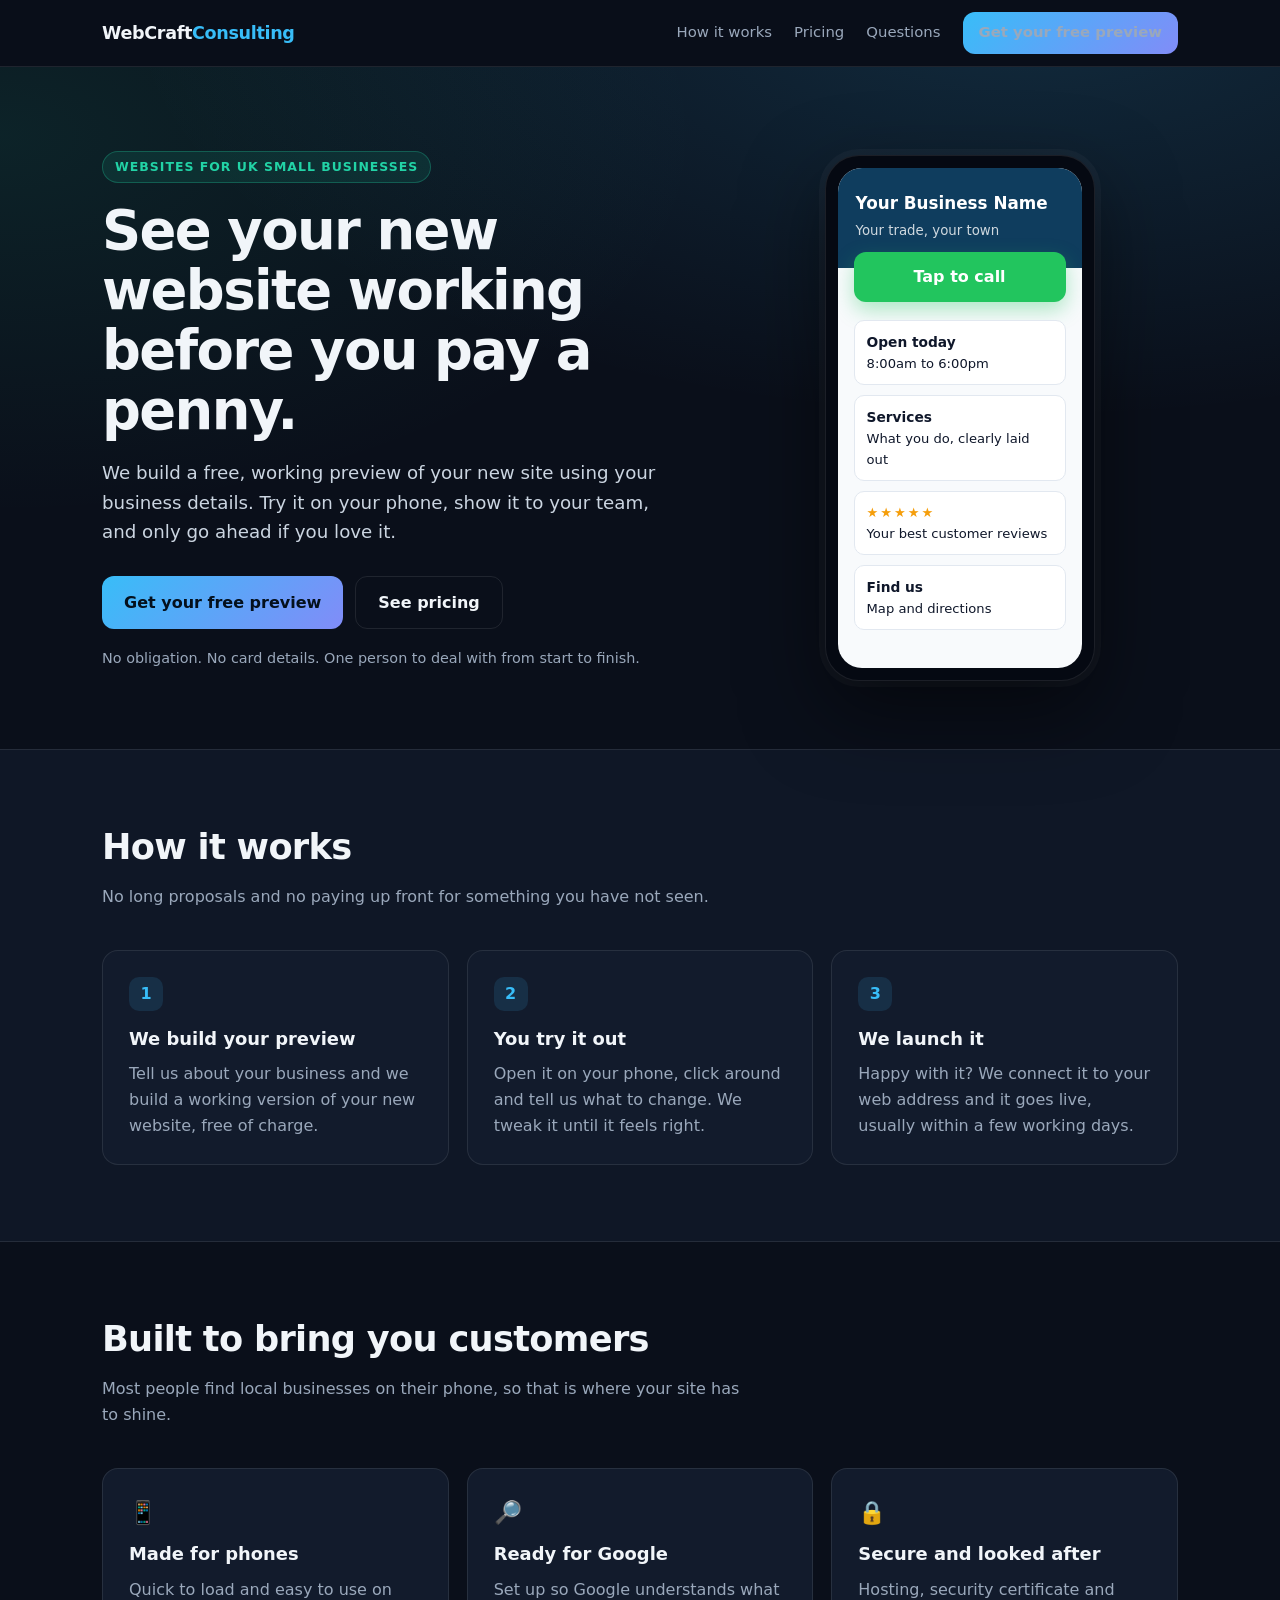
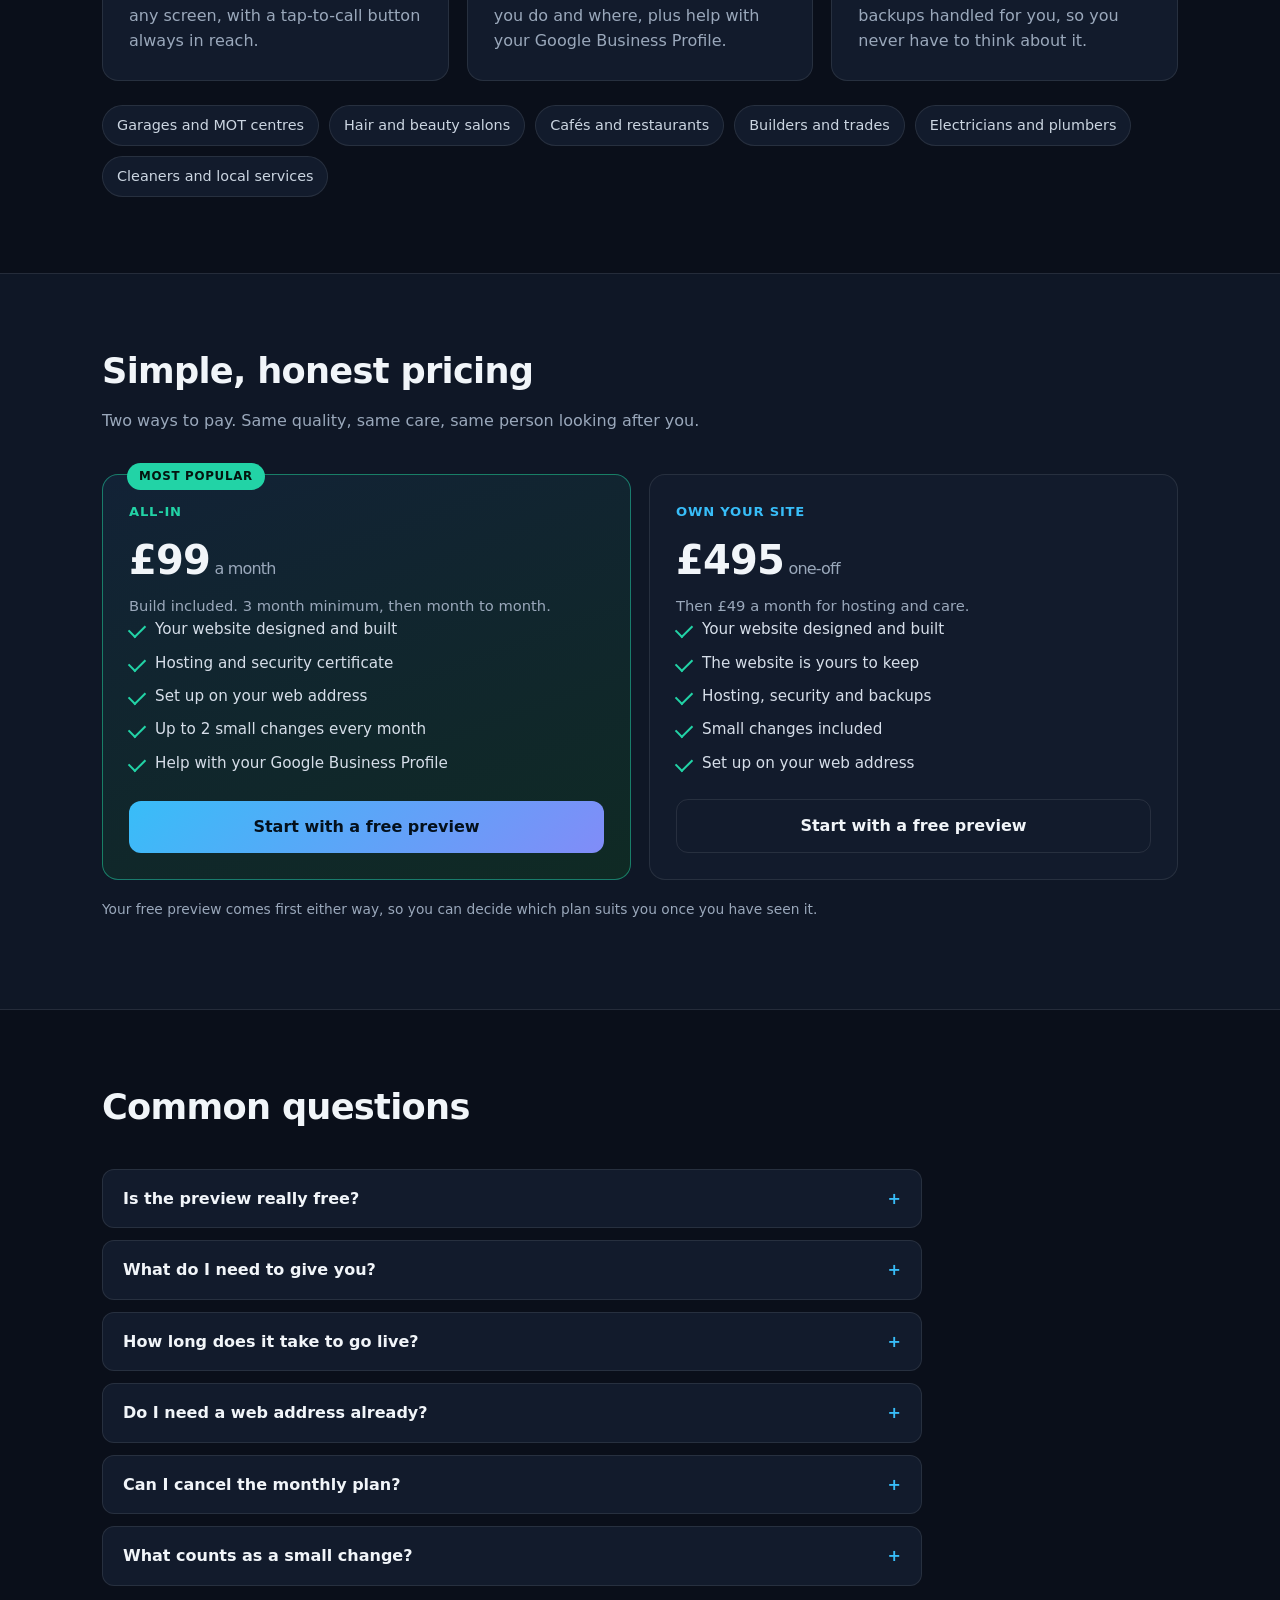
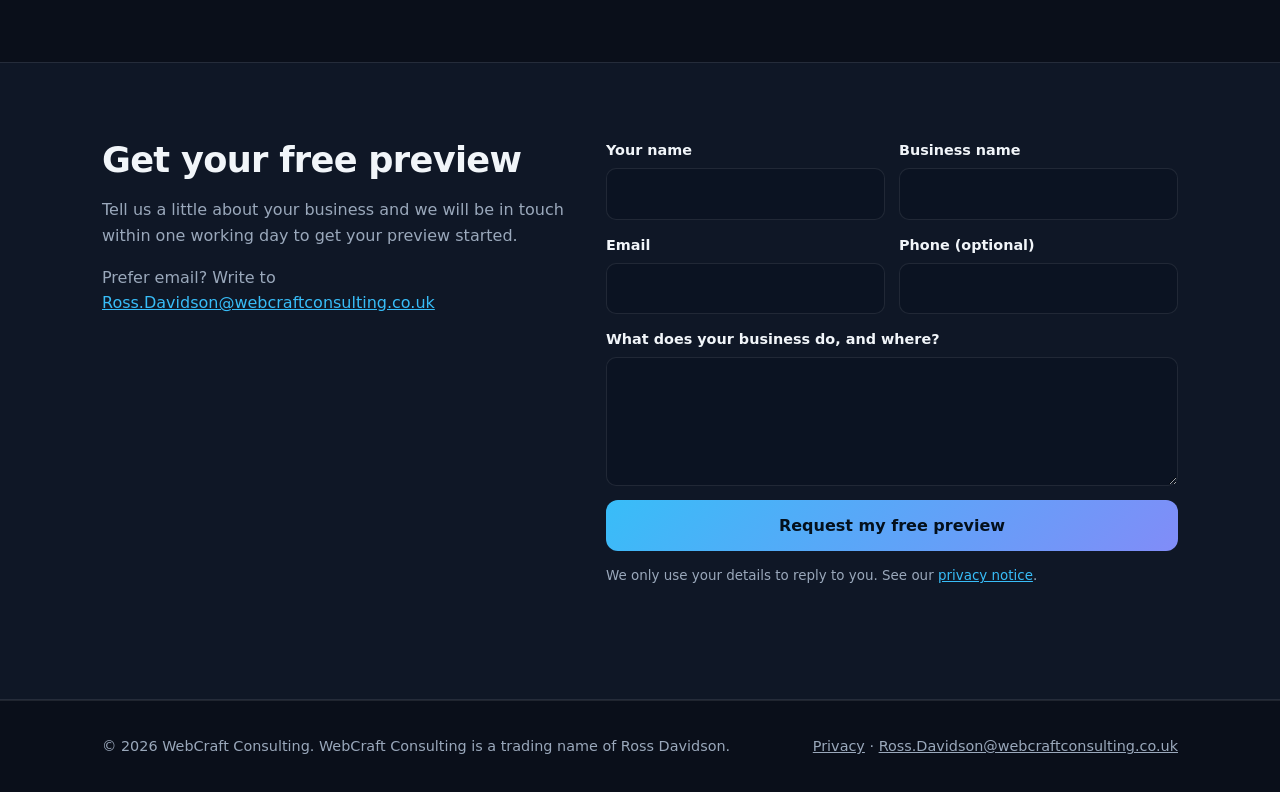
<file: index.html>
<!doctype html>
<html lang="en-GB">
<head>
  <meta charset="utf-8">
  <meta name="viewport" content="width=device-width, initial-scale=1">
  <title>WebCraft Consulting | Websites for UK small businesses, see yours before you pay</title>
  <meta name="description" content="Fast, mobile-friendly websites for UK small businesses. We build a free working preview of your new site first, so you can try it on your phone before paying anything. From £99 a month, build included.">
  <link rel="canonical" href="https://webcraftconsulting.co.uk/">
  <meta property="og:title" content="WebCraft Consulting | See your new website before you pay">
  <meta property="og:description" content="Fast, mobile-friendly websites for UK small businesses, with a free working preview first.">
  <meta property="og:url" content="https://webcraftconsulting.co.uk/">
  <meta property="og:type" content="website">
  <meta name="theme-color" content="#0a0f1a">
  <link rel="icon" href="data:image/svg+xml,%3Csvg xmlns='http://www.w3.org/2000/svg' viewBox='0 0 32 32'%3E%3Crect width='32' height='32' rx='8' fill='%230a0f1a'/%3E%3Cpath d='M7 10l3.5 12L16 12l5.5 10L25 10' fill='none' stroke='%2338bdf8' stroke-width='3' stroke-linecap='round' stroke-linejoin='round'/%3E%3C/svg%3E">
  <link rel="stylesheet" href="/assets/site.css">
  <script type="application/ld+json">
  {
    "@context": "https://schema.org",
    "@graph": [
      {
        "@type": "ProfessionalService",
        "name": "WebCraft Consulting",
        "url": "https://webcraftconsulting.co.uk/",
        "email": "Ross.Davidson@webcraftconsulting.co.uk",
        "areaServed": { "@type": "Country", "name": "United Kingdom" },
        "description": "Websites for UK small businesses, with a free working preview before you pay.",
        "makesOffer": [
          { "@type": "Offer", "name": "All-in website", "price": "99", "priceCurrency": "GBP", "description": "Monthly plan, build included, 3 month minimum." },
          { "@type": "Offer", "name": "Own your website", "price": "495", "priceCurrency": "GBP", "description": "One-off build, then £49 a month for hosting and care." }
        ]
      },
      {
        "@type": "FAQPage",
        "mainEntity": [
          { "@type": "Question", "name": "Is the preview really free?", "acceptedAnswer": { "@type": "Answer", "text": "Yes. We build a working preview of your new website at no cost and with no obligation. You only pay if you decide to go ahead." } },
          { "@type": "Question", "name": "How long does it take to go live?", "acceptedAnswer": { "@type": "Answer", "text": "Once you approve your preview and send any final details, most sites go live within a few working days." } },
          { "@type": "Question", "name": "Can I cancel the monthly plan?", "acceptedAnswer": { "@type": "Answer", "text": "The £99 a month plan has a 3 month minimum. After that it runs month to month and you can cancel with a month's notice." } }
        ]
      }
    ]
  }
  </script>
</head>
<body>
  <a class="skip" href="#main">Skip to content</a>

  <header class="site-header">
    <div class="wrap nav">
      <a class="logo" href="/">WebCraft<span>Consulting</span></a>
      <nav class="nav-links" aria-label="Main">
        <a href="#how">How it works</a>
        <a href="#pricing">Pricing</a>
        <a href="#faq">Questions</a>
        <a class="btn btn-primary btn-small" href="#contact">Get your free preview</a>
      </nav>
    </div>
  </header>

  <main id="main">
    <section class="hero">
      <div class="wrap hero-grid">
        <div>
          <span class="eyebrow">Websites for UK small businesses</span>
          <h1>See your new website working before you pay a penny.</h1>
          <p class="lead">We build a free, working preview of your new site using your business details. Try it on your phone, show it to your team, and only go ahead if you love it.</p>
          <div class="ctas">
            <a class="btn btn-primary" href="#contact">Get your free preview</a>
            <a class="btn btn-ghost" href="#pricing">See pricing</a>
          </div>
          <p class="reassure">No obligation. No card details. One person to deal with from start to finish.</p>
        </div>
        <div aria-hidden="true">
          <div class="phone">
            <div class="screen">
              <div class="screen-top"><b>Your Business Name</b><small>Your trade, your town</small></div>
              <div class="screen-call">Tap to call</div>
              <div class="screen-body">
                <div class="screen-row"><b>Open today</b>8:00am to 6:00pm</div>
                <div class="screen-row"><b>Services</b>What you do, clearly laid out</div>
                <div class="screen-row"><span class="stars">★★★★★</span><br>Your best customer reviews</div>
                <div class="screen-row"><b>Find us</b>Map and directions</div>
              </div>
            </div>
          </div>
        </div>
      </div>
    </section>

    <section id="how" class="section-alt">
      <div class="wrap">
        <div class="section-head">
          <h2>How it works</h2>
          <p class="muted">No long proposals and no paying up front for something you have not seen.</p>
        </div>
        <div class="grid-3">
          <div class="card"><div class="step-num">1</div><h3>We build your preview</h3><p>Tell us about your business and we build a working version of your new website, free of charge.</p></div>
          <div class="card"><div class="step-num">2</div><h3>You try it out</h3><p>Open it on your phone, click around and tell us what to change. We tweak it until it feels right.</p></div>
          <div class="card"><div class="step-num">3</div><h3>We launch it</h3><p>Happy with it? We connect it to your web address and it goes live, usually within a few working days.</p></div>
        </div>
      </div>
    </section>

    <section>
      <div class="wrap">
        <div class="section-head">
          <h2>Built to bring you customers</h2>
          <p class="muted">Most people find local businesses on their phone, so that is where your site has to shine.</p>
        </div>
        <div class="grid-3">
          <div class="card"><div class="feature-icon">📱</div><h3>Made for phones</h3><p>Quick to load and easy to use on any screen, with a tap-to-call button always in reach.</p></div>
          <div class="card"><div class="feature-icon">🔎</div><h3>Ready for Google</h3><p>Set up so Google understands what you do and where, plus help with your Google Business Profile.</p></div>
          <div class="card"><div class="feature-icon">🔒</div><h3>Secure and looked after</h3><p>Hosting, security certificate and backups handled for you, so you never have to think about it.</p></div>
        </div>
        <div class="trades" aria-label="Who we build for">
          <span>Garages and MOT centres</span><span>Hair and beauty salons</span><span>Cafés and restaurants</span>
          <span>Builders and trades</span><span>Electricians and plumbers</span><span>Cleaners and local services</span>
        </div>
      </div>
    </section>

    <section id="pricing" class="section-alt">
      <div class="wrap">
        <div class="section-head">
          <h2>Simple, honest pricing</h2>
          <p class="muted">Two ways to pay. Same quality, same care, same person looking after you.</p>
        </div>
        <div class="grid-2">
          <div class="card price-card featured">
            <span class="tag">Most popular</span>
            <div class="plan-name">All-in</div>
            <div class="price">£99<small> a month</small></div>
            <p class="price-note">Build included. 3 month minimum, then month to month.</p>
            <ul class="ticks">
              <li>Your website designed and built</li>
              <li>Hosting and security certificate</li>
              <li>Set up on your web address</li>
              <li>Up to 2 small changes every month</li>
              <li>Help with your Google Business Profile</li>
            </ul>
            <a class="btn btn-primary" href="#contact">Start with a free preview</a>
          </div>
          <div class="card price-card">
            <div class="plan-name">Own your site</div>
            <div class="price">£495<small> one-off</small></div>
            <p class="price-note">Then £49 a month for hosting and care.</p>
            <ul class="ticks">
              <li>Your website designed and built</li>
              <li>The website is yours to keep</li>
              <li>Hosting, security and backups</li>
              <li>Small changes included</li>
              <li>Set up on your web address</li>
            </ul>
            <a class="btn btn-ghost" href="#contact">Start with a free preview</a>
          </div>
        </div>
        <p class="small-print">Your free preview comes first either way, so you can decide which plan suits you once you have seen it.</p>
      </div>
    </section>

    <section id="faq">
      <div class="wrap">
        <div class="section-head"><h2>Common questions</h2></div>
        <div class="faq">
          <details><summary>Is the preview really free?</summary><p>Yes. We build a working preview of your new website at no cost and with no obligation. You only pay if you decide to go ahead.</p></details>
          <details><summary>What do I need to give you?</summary><p>Your business name, what you do, where you work and how customers reach you. Photos and reviews help, but we can start without them and add them later.</p></details>
          <details><summary>How long does it take to go live?</summary><p>Once you approve your preview and send any final details, most sites go live within a few working days.</p></details>
          <details><summary>Do I need a web address already?</summary><p>No. If you have one, we use it. If not, we will help you choose and set one up.</p></details>
          <details><summary>Can I cancel the monthly plan?</summary><p>The £99 a month plan has a 3 month minimum. After that it runs month to month and you can cancel with a month's notice.</p></details>
          <details><summary>What counts as a small change?</summary><p>Things like new opening hours, prices, photos, a new service or a seasonal offer. Bigger additions, such as new pages, are quoted up front.</p></details>
        </div>
      </div>
    </section>

    <section id="contact" class="section-alt">
      <div class="wrap contact-grid">
        <div>
          <h2>Get your free preview</h2>
          <p class="muted">Tell us a little about your business and we will be in touch within one working day to get your preview started.</p>
          <p class="muted">Prefer email? Write to <a href="mailto:Ross.Davidson@webcraftconsulting.co.uk">Ross.Davidson@webcraftconsulting.co.uk</a></p>
        </div>
        <form id="enquiry" class="enquiry" data-email="Ross.Davidson@webcraftconsulting.co.uk" data-endpoint="" novalidate>
          <div class="row-2">
            <div class="field"><label for="f-name">Your name</label><input id="f-name" name="name" autocomplete="name" required></div>
            <div class="field"><label for="f-business">Business name</label><input id="f-business" name="business" autocomplete="organization" required></div>
          </div>
          <div class="row-2">
            <div class="field"><label for="f-email">Email</label><input id="f-email" name="email" type="email" autocomplete="email" required></div>
            <div class="field"><label for="f-phone">Phone (optional)</label><input id="f-phone" name="phone" type="tel" autocomplete="tel"></div>
          </div>
          <div class="field"><label for="f-message">What does your business do, and where?</label><textarea id="f-message" name="message" rows="4"></textarea></div>
          <div class="hp" aria-hidden="true"><label>Leave this empty<input name="website" tabindex="-1" autocomplete="off"></label></div>
          <button class="btn btn-primary" type="submit">Request my free preview</button>
          <p class="form-note">We only use your details to reply to you. See our <a href="/privacy/">privacy notice</a>.</p>
          <p id="form-status" class="form-status" role="status" aria-live="polite"></p>
        </form>
      </div>
    </section>
  </main>

  <footer>
    <div class="wrap foot">
      <div>© 2026 WebCraft Consulting. WebCraft Consulting is a trading name of Ross Davidson.</div>
      <div><a href="/privacy/">Privacy</a> · <a href="mailto:Ross.Davidson@webcraftconsulting.co.uk">Ross.Davidson@webcraftconsulting.co.uk</a></div>
    </div>
  </footer>

  <script src="/assets/form.js" defer></script>
</body>
</html>
</file>
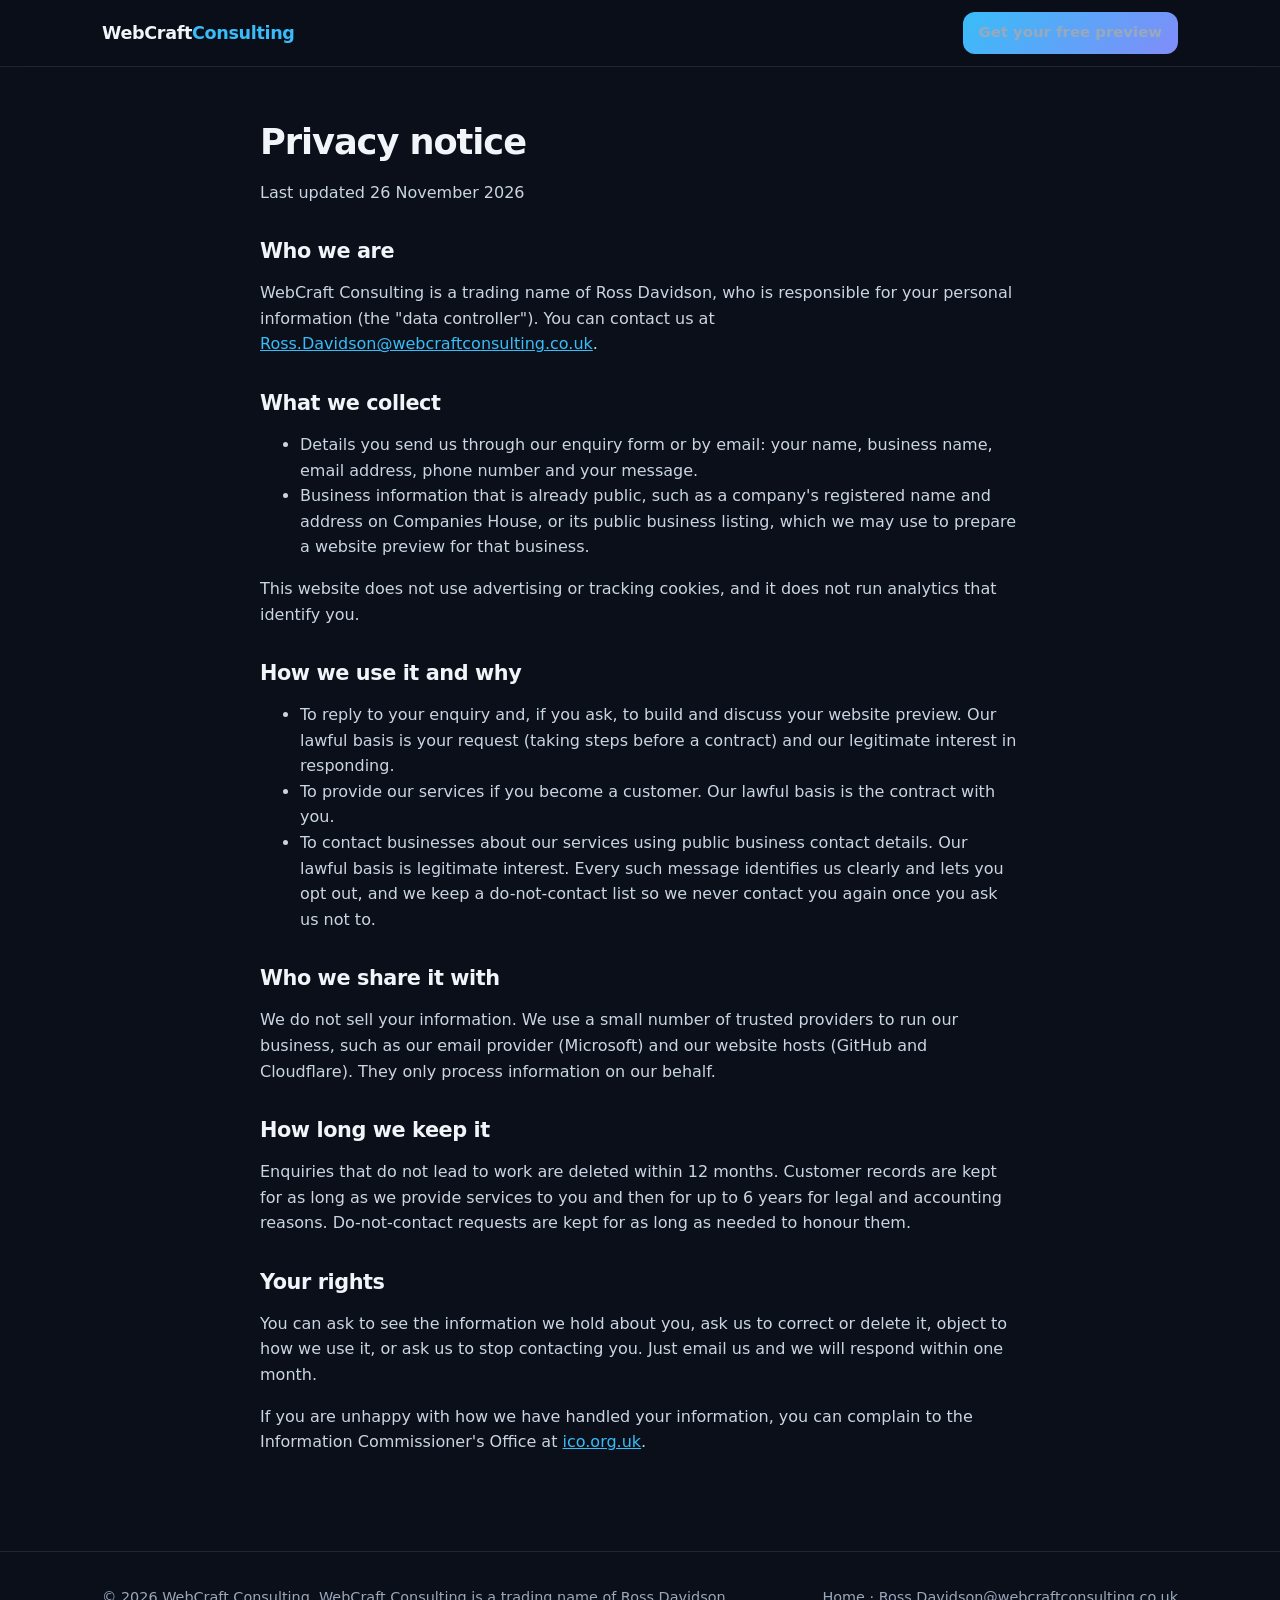
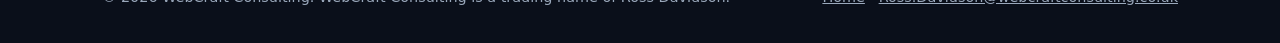
<file: privacy/index.html>
<!doctype html>
<html lang="en-GB">
<head>
  <meta charset="utf-8">
  <meta name="viewport" content="width=device-width, initial-scale=1">
  <title>Privacy notice | WebCraft Consulting</title>
  <meta name="description" content="How WebCraft Consulting collects, uses and protects your personal information.">
  <link rel="canonical" href="https://webcraftconsulting.co.uk/privacy/">
  <meta name="theme-color" content="#0a0f1a">
  <link rel="stylesheet" href="/assets/site.css">
</head>
<body>
  <header class="site-header">
    <div class="wrap nav">
      <a class="logo" href="/">WebCraft<span>Consulting</span></a>
      <nav class="nav-links" aria-label="Main"><a class="btn btn-primary btn-small" href="/#contact">Get your free preview</a></nav>
    </div>
  </header>

  <main class="wrap legal">
    <h1>Privacy notice</h1>
    <p class="muted">Last updated 26 November 2026</p>

    <h2>Who we are</h2>
    <p>WebCraft Consulting is a trading name of Ross Davidson, who is responsible for your personal information (the "data controller"). You can contact us at <a href="mailto:Ross.Davidson@webcraftconsulting.co.uk">Ross.Davidson@webcraftconsulting.co.uk</a>.</p>

    <h2>What we collect</h2>
    <ul>
      <li>Details you send us through our enquiry form or by email: your name, business name, email address, phone number and your message.</li>
      <li>Business information that is already public, such as a company's registered name and address on Companies House, or its public business listing, which we may use to prepare a website preview for that business.</li>
    </ul>
    <p>This website does not use advertising or tracking cookies, and it does not run analytics that identify you.</p>

    <h2>How we use it and why</h2>
    <ul>
      <li>To reply to your enquiry and, if you ask, to build and discuss your website preview. Our lawful basis is your request (taking steps before a contract) and our legitimate interest in responding.</li>
      <li>To provide our services if you become a customer. Our lawful basis is the contract with you.</li>
      <li>To contact businesses about our services using public business contact details. Our lawful basis is legitimate interest. Every such message identifies us clearly and lets you opt out, and we keep a do-not-contact list so we never contact you again once you ask us not to.</li>
    </ul>

    <h2>Who we share it with</h2>
    <p>We do not sell your information. We use a small number of trusted providers to run our business, such as our email provider (Microsoft) and our website hosts (GitHub and Cloudflare). They only process information on our behalf.</p>

    <h2>How long we keep it</h2>
    <p>Enquiries that do not lead to work are deleted within 12 months. Customer records are kept for as long as we provide services to you and then for up to 6 years for legal and accounting reasons. Do-not-contact requests are kept for as long as needed to honour them.</p>

    <h2>Your rights</h2>
    <p>You can ask to see the information we hold about you, ask us to correct or delete it, object to how we use it, or ask us to stop contacting you. Just email us and we will respond within one month.</p>
    <p>If you are unhappy with how we have handled your information, you can complain to the Information Commissioner's Office at <a href="https://ico.org.uk/make-a-complaint/">ico.org.uk</a>.</p>
  </main>

  <footer>
    <div class="wrap foot">
      <div>© 2026 WebCraft Consulting. WebCraft Consulting is a trading name of Ross Davidson.</div>
      <div><a href="/">Home</a> · <a href="mailto:Ross.Davidson@webcraftconsulting.co.uk">Ross.Davidson@webcraftconsulting.co.uk</a></div>
    </div>
  </footer>
</body>
</html>
</file>
<file: assets/site.css>
:root {
  --bg: #0a0f1a;
  --bg2: #0f1726;
  --card: #121b2c;
  --line: rgba(255, 255, 255, 0.09);
  --text: #f1f5f9;
  --muted: #9aa8bb;
  --accent: #38bdf8;
  --accent2: #22d3a6;
  --radius: 16px;
  --wrap: 1120px;
  --font: system-ui, -apple-system, "Segoe UI", Roboto, "Helvetica Neue", Arial, sans-serif;
}

* { box-sizing: border-box; }
html { scroll-behavior: smooth; }
body { margin: 0; font-family: var(--font); background: var(--bg); color: var(--text); line-height: 1.6; -webkit-font-smoothing: antialiased; }
a { color: var(--accent); }
img { max-width: 100%; }
.wrap { max-width: var(--wrap); margin: 0 auto; padding: 0 22px; }
.muted { color: var(--muted); }
.skip { position: absolute; left: -999px; }
.skip:focus { left: 12px; top: 12px; background: #fff; color: #000; padding: 8px 12px; z-index: 100; }

/* header */
.site-header { position: sticky; top: 0; z-index: 50; background: rgba(10, 15, 26, 0.85); backdrop-filter: blur(12px); border-bottom: 1px solid var(--line); }
.nav { display: flex; align-items: center; justify-content: space-between; height: 66px; gap: 16px; }
.logo { font-weight: 800; font-size: 1.1rem; letter-spacing: -0.02em; color: var(--text); text-decoration: none; }
.logo span { color: var(--accent); }
.nav-links { display: flex; gap: 22px; align-items: center; }
.nav-links a { color: var(--muted); text-decoration: none; font-size: 0.93rem; }
.nav-links a:hover { color: var(--text); }
.btn { display: inline-flex; align-items: center; justify-content: center; gap: 8px; padding: 13px 22px; border-radius: 12px; font-weight: 700; text-decoration: none; border: 0; cursor: pointer; font: inherit; font-weight: 700; }
.btn-primary { background: linear-gradient(135deg, var(--accent), #818cf8); color: #04101c; }
.btn-primary:hover { filter: brightness(1.08); }
.btn-ghost { background: transparent; color: var(--text); border: 1px solid var(--line); }
.btn-small { padding: 9px 16px; font-size: 0.9rem; }

/* hero */
.hero { padding: 84px 0 64px; background: radial-gradient(900px 420px at 80% -10%, rgba(56, 189, 248, 0.16), transparent), radial-gradient(700px 380px at 0% 10%, rgba(34, 211, 166, 0.10), transparent); }
.hero-grid { display: grid; grid-template-columns: 1.15fr 0.85fr; gap: 48px; align-items: center; }
.eyebrow { display: inline-block; font-size: 0.78rem; font-weight: 700; letter-spacing: 0.08em; text-transform: uppercase; color: var(--accent2); background: rgba(34, 211, 166, 0.1); border: 1px solid rgba(34, 211, 166, 0.28); padding: 5px 12px; border-radius: 99px; margin-bottom: 18px; }
h1 { font-size: clamp(2.1rem, 4.6vw, 3.4rem); line-height: 1.1; letter-spacing: -0.03em; margin: 0 0 18px; }
.lead { font-size: 1.14rem; color: #cbd5e1; max-width: 560px; margin: 0 0 30px; }
.ctas { display: flex; flex-wrap: wrap; gap: 12px; }
.reassure { margin-top: 18px; font-size: 0.9rem; color: var(--muted); }

/* phone mock */
.phone { width: 270px; margin: 0 auto; border-radius: 34px; padding: 12px; background: #050912; border: 1px solid var(--line); box-shadow: 0 30px 80px rgba(0, 0, 0, 0.5), 0 0 0 6px rgba(255, 255, 255, 0.03); }
.screen { border-radius: 24px; overflow: hidden; background: #f8fafc; color: #0f172a; height: 500px; display: flex; flex-direction: column; }
.screen-top { background: #0f3d5e; color: #fff; padding: 22px 18px 26px; }
.screen-top b { display: block; font-size: 1.05rem; }
.screen-top small { opacity: 0.8; }
.screen-call { margin: -16px 16px 0; background: #22c55e; color: #fff; text-align: center; font-weight: 800; padding: 12px; border-radius: 12px; box-shadow: 0 8px 20px rgba(34, 197, 94, 0.35); }
.screen-body { padding: 18px 16px; display: grid; gap: 10px; }
.screen-row { background: #fff; border: 1px solid #e2e8f0; border-radius: 10px; padding: 10px 12px; font-size: 0.82rem; }
.screen-row b { display: block; font-size: 0.86rem; }
.stars { color: #f59e0b; letter-spacing: 2px; }

/* sections */
section { padding: 76px 0; }
.section-alt { background: var(--bg2); border-top: 1px solid var(--line); border-bottom: 1px solid var(--line); }
.section-head { max-width: 640px; margin-bottom: 40px; }
h2 { font-size: clamp(1.6rem, 3vw, 2.2rem); letter-spacing: -0.02em; line-height: 1.2; margin: 0 0 12px; }
h3 { margin: 0 0 8px; font-size: 1.12rem; }
.grid-3 { display: grid; grid-template-columns: repeat(3, 1fr); gap: 18px; }
.grid-2 { display: grid; grid-template-columns: repeat(2, 1fr); gap: 18px; }
.card { background: var(--card); border: 1px solid var(--line); border-radius: var(--radius); padding: 26px; }
.card p { margin: 0; color: var(--muted); }
.step-num { width: 34px; height: 34px; border-radius: 10px; display: grid; place-items: center; font-weight: 800; background: rgba(56, 189, 248, 0.12); color: var(--accent); margin-bottom: 14px; }
.feature-icon { font-size: 1.4rem; margin-bottom: 10px; }
.trades { display: flex; flex-wrap: wrap; gap: 10px; margin-top: 24px; }
.trades span { padding: 8px 14px; border-radius: 99px; background: var(--card); border: 1px solid var(--line); color: #cbd5e1; font-size: 0.9rem; }

/* pricing */
.price-card { display: flex; flex-direction: column; }
.price-card.featured { border-color: rgba(34, 211, 166, 0.5); background: linear-gradient(160deg, #122236, #0f2a24); position: relative; }
.tag { position: absolute; top: -12px; left: 24px; background: var(--accent2); color: #04140f; font-size: 0.74rem; font-weight: 800; letter-spacing: 0.06em; text-transform: uppercase; padding: 4px 12px; border-radius: 99px; }
.plan-name { font-size: 0.82rem; font-weight: 700; letter-spacing: 0.06em; text-transform: uppercase; color: var(--accent); }
.featured .plan-name { color: var(--accent2); }
.price { font-size: 2.5rem; font-weight: 800; letter-spacing: -0.02em; margin: 6px 0 2px; }
.price small { font-size: 1rem; color: var(--muted); font-weight: 500; }
.price-note { color: var(--muted); font-size: 0.92rem; margin: 0 0 18px; }
.ticks { list-style: none; padding: 0; margin: 0 0 24px; display: grid; gap: 9px; }
.ticks li { padding-left: 26px; position: relative; color: #d6dee9; font-size: 0.95rem; }
.ticks li::before { content: ""; position: absolute; left: 0; top: 7px; width: 14px; height: 8px; border-left: 2.5px solid var(--accent2); border-bottom: 2.5px solid var(--accent2); transform: rotate(-45deg); }
.price-card .btn { margin-top: auto; }
.small-print { margin-top: 18px; font-size: 0.86rem; color: var(--muted); }

/* faq */
.faq { display: grid; gap: 12px; max-width: 820px; }
details { background: var(--card); border: 1px solid var(--line); border-radius: 12px; padding: 16px 20px; }
summary { cursor: pointer; font-weight: 650; list-style: none; display: flex; justify-content: space-between; gap: 16px; }
summary::-webkit-details-marker { display: none; }
summary::after { content: "+"; color: var(--accent); font-weight: 800; }
details[open] summary::after { content: "\2212"; }
details p { margin: 12px 0 0; color: var(--muted); }

/* contact */
.contact-grid { display: grid; grid-template-columns: 0.9fr 1.1fr; gap: 36px; align-items: start; }
form.enquiry { display: grid; gap: 14px; }
.field { display: grid; gap: 6px; }
.field label { font-size: 0.9rem; font-weight: 600; }
.field input, .field textarea { width: 100%; padding: 12px 14px; border-radius: 10px; border: 1px solid var(--line); background: #0b1322; color: var(--text); font: inherit; }
.field input:focus, .field textarea:focus { outline: 2px solid rgba(56, 189, 248, 0.5); border-color: transparent; }
.row-2 { display: grid; grid-template-columns: 1fr 1fr; gap: 14px; }
.form-note { font-size: 0.84rem; color: var(--muted); margin: 0; }
.form-status { font-weight: 600; min-height: 1.4em; margin: 0; }
.form-status.ok { color: var(--accent2); }
.form-status.err { color: #f87171; }
.hp { position: absolute; left: -9999px; }

/* footer */
footer { border-top: 1px solid var(--line); padding: 34px 0; color: var(--muted); font-size: 0.9rem; }
.foot { display: flex; justify-content: space-between; gap: 18px; flex-wrap: wrap; }
.foot a { color: var(--muted); }

/* legal pages */
.legal { max-width: 760px; padding: 56px 0 80px; }
.legal h1 { font-size: 2.2rem; }
.legal h2 { font-size: 1.3rem; margin-top: 34px; }
.legal p, .legal li { color: #cbd5e1; }

@media (max-width: 900px) {
  .hero-grid, .contact-grid { grid-template-columns: 1fr; }
  .grid-3, .grid-2 { grid-template-columns: 1fr; }
  .nav-links a:not(.btn) { display: none; }
  .phone { width: 240px; }
  .screen { height: 440px; }
  section { padding: 60px 0; }
}
@media (max-width: 520px) {
  .row-2 { grid-template-columns: 1fr; }
  .hero { padding-top: 56px; }
}
</file>
